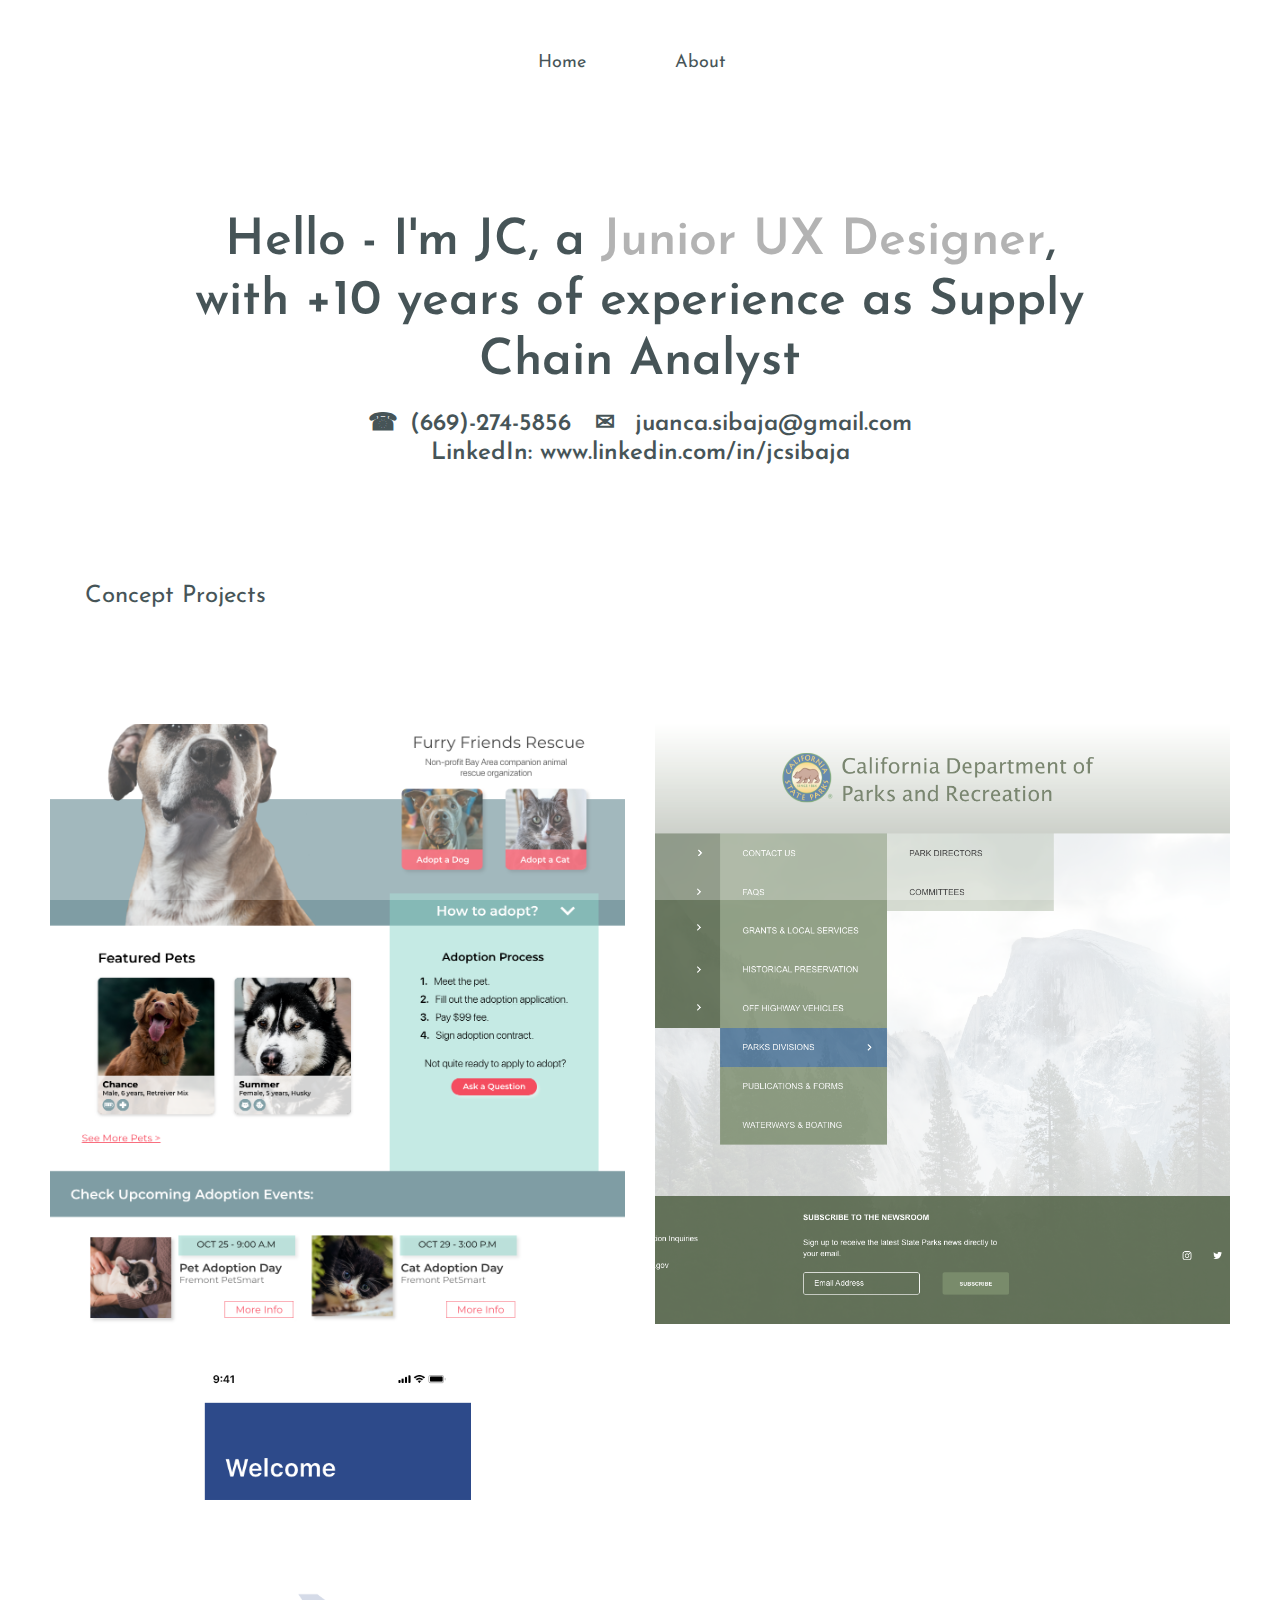
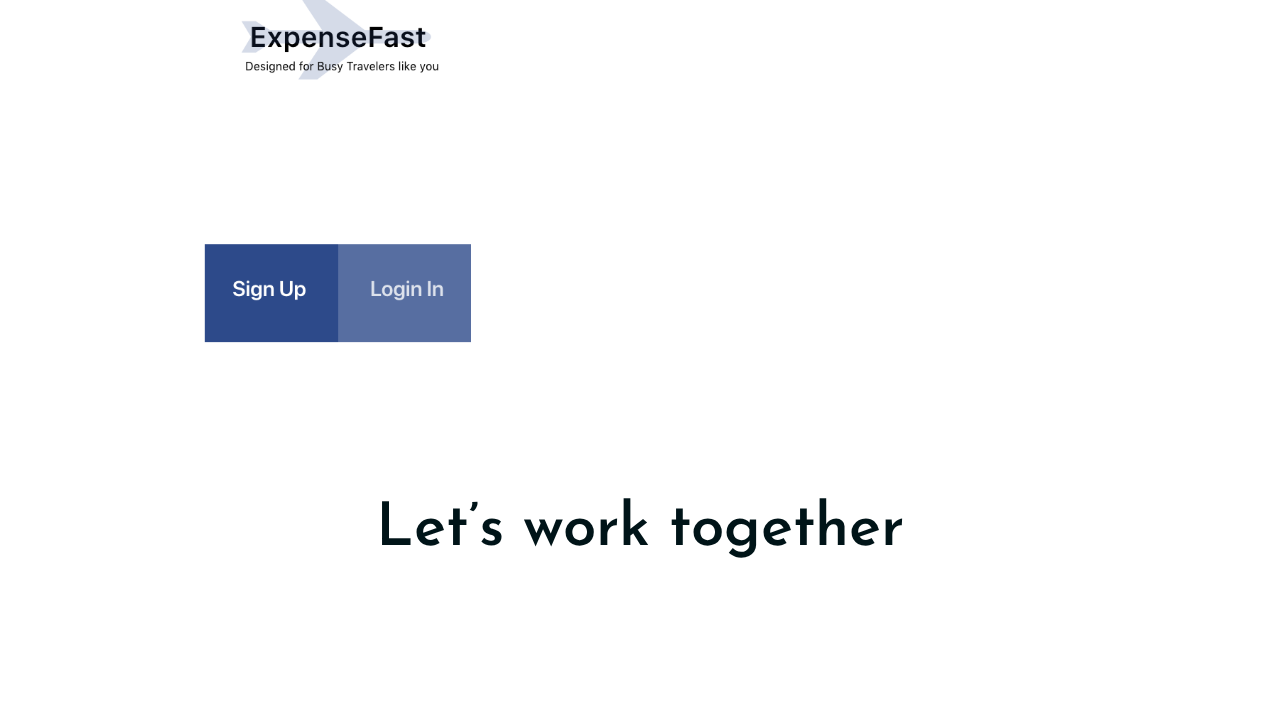
<file: index.html>
<!DOCTYPE html>
<html lang="en">
<head>
	<title>JC - UX Portfolio</title>
	<meta charset="UTF-8">
	<meta name="description" content="Riddle - Portfolio Template">
	<meta name="keywords" content="portfolio, riddle, onepage, creative, html">
	<meta name="viewport" content="width=device-width, initial-scale=1.0">
	<!-- Favicon -->   
	<link href="img/favicon.ico" rel="shortcut icon"/>

	<!-- Google Fonts -->
	<link href="https://fonts.googleapis.com/css?family=Josefin+Sans:400,400i,600,600i,700" rel="stylesheet">

	<!-- Stylesheets -->
	<link rel="stylesheet" href="css/bootstrap.min.css"/>
	<link rel="stylesheet" href="css/font-awesome.min.css"/>
	<link rel="stylesheet" href="css/magnific-popup.css"/>
	<link rel="stylesheet" href="css/style.css"/>


	<!--[if lt IE 9]>
	  <script src="https://oss.maxcdn.com/html5shiv/3.7.2/html5shiv.min.js"></script>
	  <script src="https://oss.maxcdn.com/respond/1.4.2/respond.min.js"></script>
	<![endif]-->

</head>
<body>
	<!-- Page Preloder -->
	<div id="preloder">
		<div class="loader"></div>
	</div>

	<!-- header section start -->
	<header class="header-section">
		<div class="container">
			<div class="row">
				<div class="col-lg-4 col-md-3">
					<div class="logo">
						
					</div>
				</div>
				<div class="col-lg-8 col-md-9">
			
					<nav class="main-menu">
						<ul>
							<li><a href="index.html">Home</a></li>
							<li><a href="about.html">About</a></li>
						
						
						</ul>
					</nav>
				</div>
			</div>
		</div>
		<div class="nav-switch">
			<i class="fa fa-bars"></i>
		</div>
	</header>
	<!-- header section end -->

	<!-- intro section start -->
	<section class="intro-section">
		<div class="container text-center">
			<div class="row">
				<div class="col-xl-10 offset-xl-1">
					<h2 class="section-title">Hello - I'm JC, a <span>Junior UX Designer</span>, with +10 years of experience as Supply Chain Analyst</h2>
					<div class="info">
					<h4>&#9742;&ensp;(669)-274-5856&emsp;&#9993;&nbsp;&ensp;juanca.sibaja@gmail.com</h3>
					<h4>LinkedIn: www.linkedin.com/in/jcsibaja</h3>
					</div>
				</div>
			</div>
		</div>
	</section>
	<!-- intro section end -->


	<!-- portfolio section start -->
	<section class="portfolio-section">
		<div class="container">
			<ul class="portfolio-filter controls">
				<li class="control" data-filter="all">Concept Projects</li>
			</ul>
		</div>                       
		<div class="container-fluid p-md-0 ">
			<div class="row portfolios-area">
				<div class="mix col-lg-6 col-md-6 web">
					<a href="img/furyfriends.png" class="portfolio-item set-bg" data-setbg="img/furyfriends.png">
						<div class="pi-inner">
							<h2>+ Furry Friends Project</h2>
						</div>						
					</a>
				</div>
				<div class="mix col-lg-6 col-md-6 digital">
					<a href="img/park.png" class="portfolio-item set-bg " data-setbg="img/park.png">
						<div class="pi-inner">
							<h2>+ Goverment Website Project</h2>
						</div>						
					</a>
				</div>
				<div class="mix col-lg-6 col-md-6 digital">
					<a href="img/expense.png" class="portfolio-item set-bg" data-setbg="img/expense1.png">
						<div class="pi-inner">
							<h2>+ First Design Project</h2>
						</div>						
					</a>
				</div>
		
				
						</div>						
					</a>
				</div>
			</div>
		</div>
	</section>
	<!-- portfolio section end -->


	<!-- footer section start -->
	<footer class="footer-section text-center">
		<div class="container">
			<h2 class="section-title mb-5">Let’s work together</h2>
	
		</div>
	</footer>
	<!-- footer section end -->



	<!--====== Javascripts & Jquery ======-->
	<script src="js/jquery-2.1.4.min.js"></script>
	<script src="js/bootstrap.min.js"></script>
	<script src="js/mixitup.min.js"></script>
	<script src="js/magnific-popup.min.js"></script>
	<script src="js/main.js"></script>
</body>
</html>
</file>
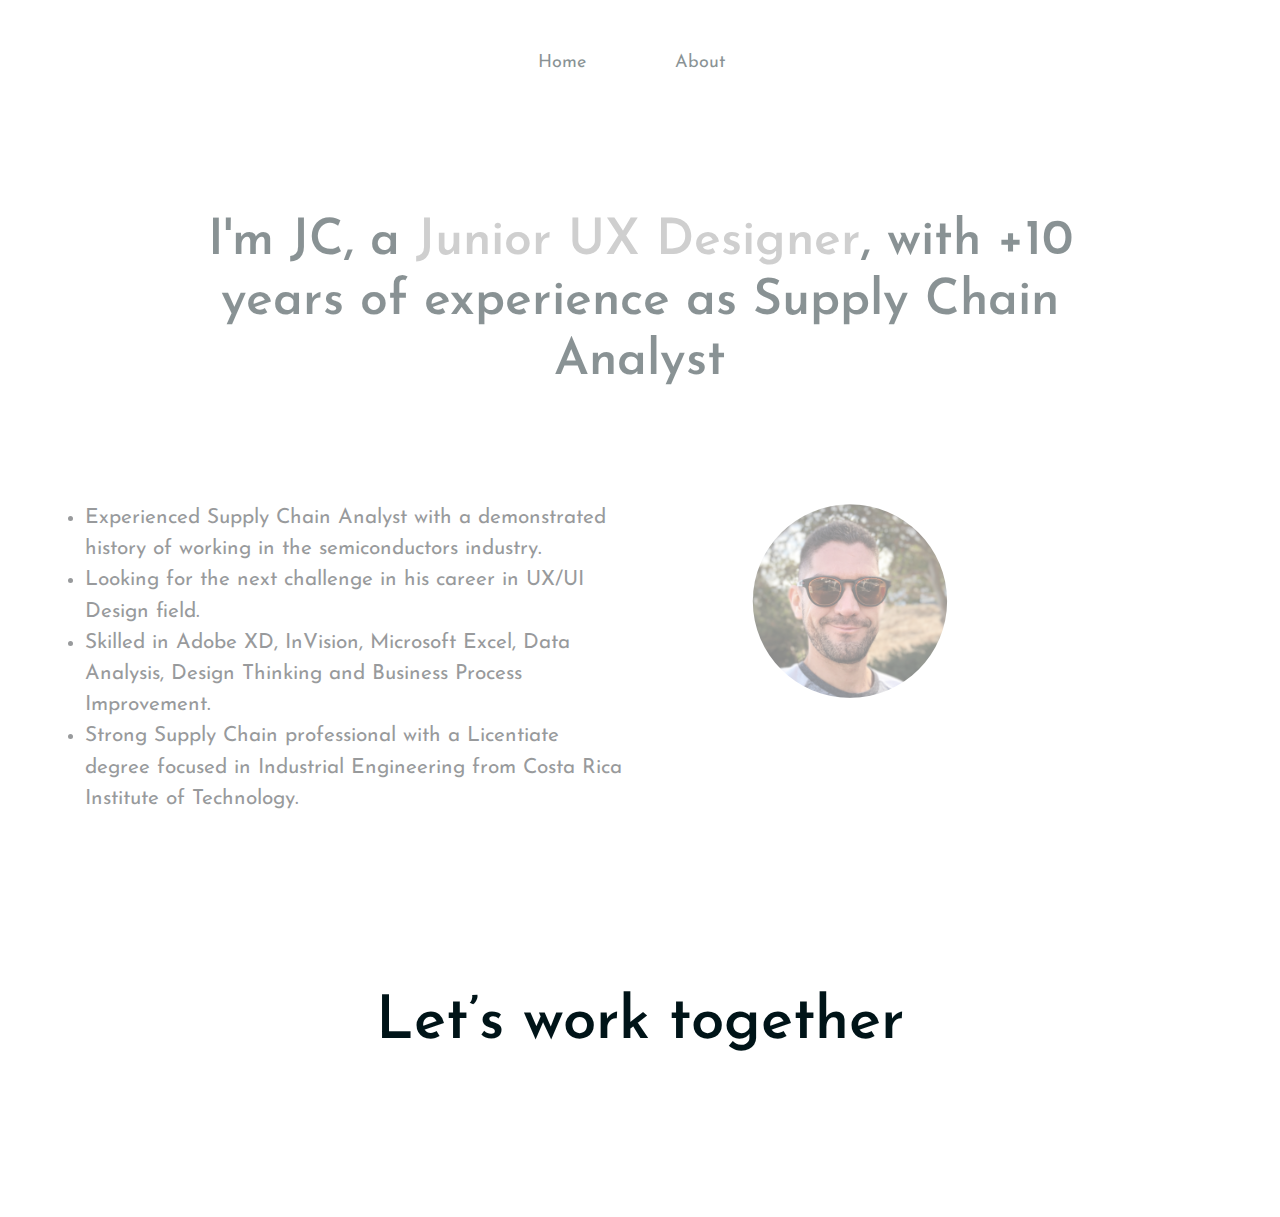
<file: about.html>
<!DOCTYPE html>
<html lang="en">
<head>
	<title>Riddle - Portfolio Template</title>
	<meta charset="UTF-8">
	<meta name="description" content="Riddle - Portfolio Template">
	<meta name="keywords" content="portfolio, riddle, onepage, creative, html">
	<meta name="viewport" content="width=device-width, initial-scale=1.0">
	<!-- Favicon -->   
	<link href="img/favicon.ico" rel="shortcut icon"/>

	<!-- Google Fonts -->
	<link href="https://fonts.googleapis.com/css?family=Josefin+Sans:400,400i,600,600i,700" rel="stylesheet">

	<!-- Stylesheets -->
	<link rel="stylesheet" href="css/bootstrap.min.css"/>
	<link rel="stylesheet" href="css/font-awesome.min.css"/>
	<link rel="stylesheet" href="css/style.css"/>


	<!--[if lt IE 9]>
	  <script src="https://oss.maxcdn.com/html5shiv/3.7.2/html5shiv.min.js"></script>
	  <script src="https://oss.maxcdn.com/respond/1.4.2/respond.min.js"></script>
	<![endif]-->

</head>
<body>
	<!-- Page Preloder -->
	<div id="preloder">
		<div class="loader"></div>
	</div>
	
	<!-- header section start -->
	<header class="header-section">
		<div class="container">
			<div class="row">
				<div class="col-lg-4 col-md-3">
					<div class="logo">
					
					</div>
				</div>
				<div class="col-lg-8 col-md-9">
			
					<nav class="main-menu">
						<ul>
							<li><a href="index.html">Home</a></li>
							<li><a href="about.html">About</a></li>
					
						</ul>
					</nav>
				</div>
			</div>
		</div>
		<div class="nav-switch">
			<i class="fa fa-bars"></i>
		</div>
	</header>
	<!-- header section end -->

	<!-- intro section start -->
	<section class="intro-section">
		<div class="container text-center">
			<div class="row">
				<div class="col-xl-10 offset-xl-1">
					<h2 class="section-title">I'm JC, a <span>Junior UX Designer</span>, with +10 years of experience as Supply Chain Analyst</h2>
				</div>
				
			</div>
		</div>
	</section>
	<!-- intro section end -->


	<!-- page section start -->
	<section class="page-section">
		<div class="container">
			<div class="row">
				<div class="col-lg-6">
					<ul>
						<li>Experienced <span class="greenText">Supply Chain Analyst</span> with a demonstrated history of working in the semiconductors industry. </li>
						<li>Looking for the next challenge in his career in <span class="greenText">UX/UI Design</span> field.</li>
						<li>Skilled in <span class="greenText">Adobe XD, InVision</span>, Microsoft Excel, Data Analysis, Design Thinking and Business Process Improvement.</li>
						<li>Strong Supply Chain professional with a Licentiate degree focused in <span class="greenText">Industrial Engineering</span> from Costa Rica Institute of Technology.</li>
					  </ul>
					<div class="row mt-5">
						<div class="col-md-4">
							<div class="milestone">
						
							</div>
						</div>
						<div class="col-md-4">
							<div class="milestone">
								
							</div>
						</div>
						<div class="col-md-4">
							<div class="milestone">
							
							</div>
						</div>
					</div>
					
				</div>
				<div class="col-lg-5 offset-lg-1">
				
						<img src="img/JC.png" alt="">
					</figure>
				</div>
			</div>
		</div>
	</section>
	<!-- page section end -->

	<!-- footer section start -->
	<footer class="footer-section text-center">
		<div class="container">
			<h2 class="section-title mb-5">Let’s work together</h2>
			
	</footer>
	<!-- footer section end -->


	<!--====== Javascripts & Jquery ======-->
	<script src="js/jquery-2.1.4.min.js"></script>
	<script src="js/bootstrap.min.js"></script>
	<script src="js/mixitup.min.js"></script>
	<script src="js/magnific-popup.min.js"></script>
	<script src="js/main.js"></script>
</body>
</html>
</file>
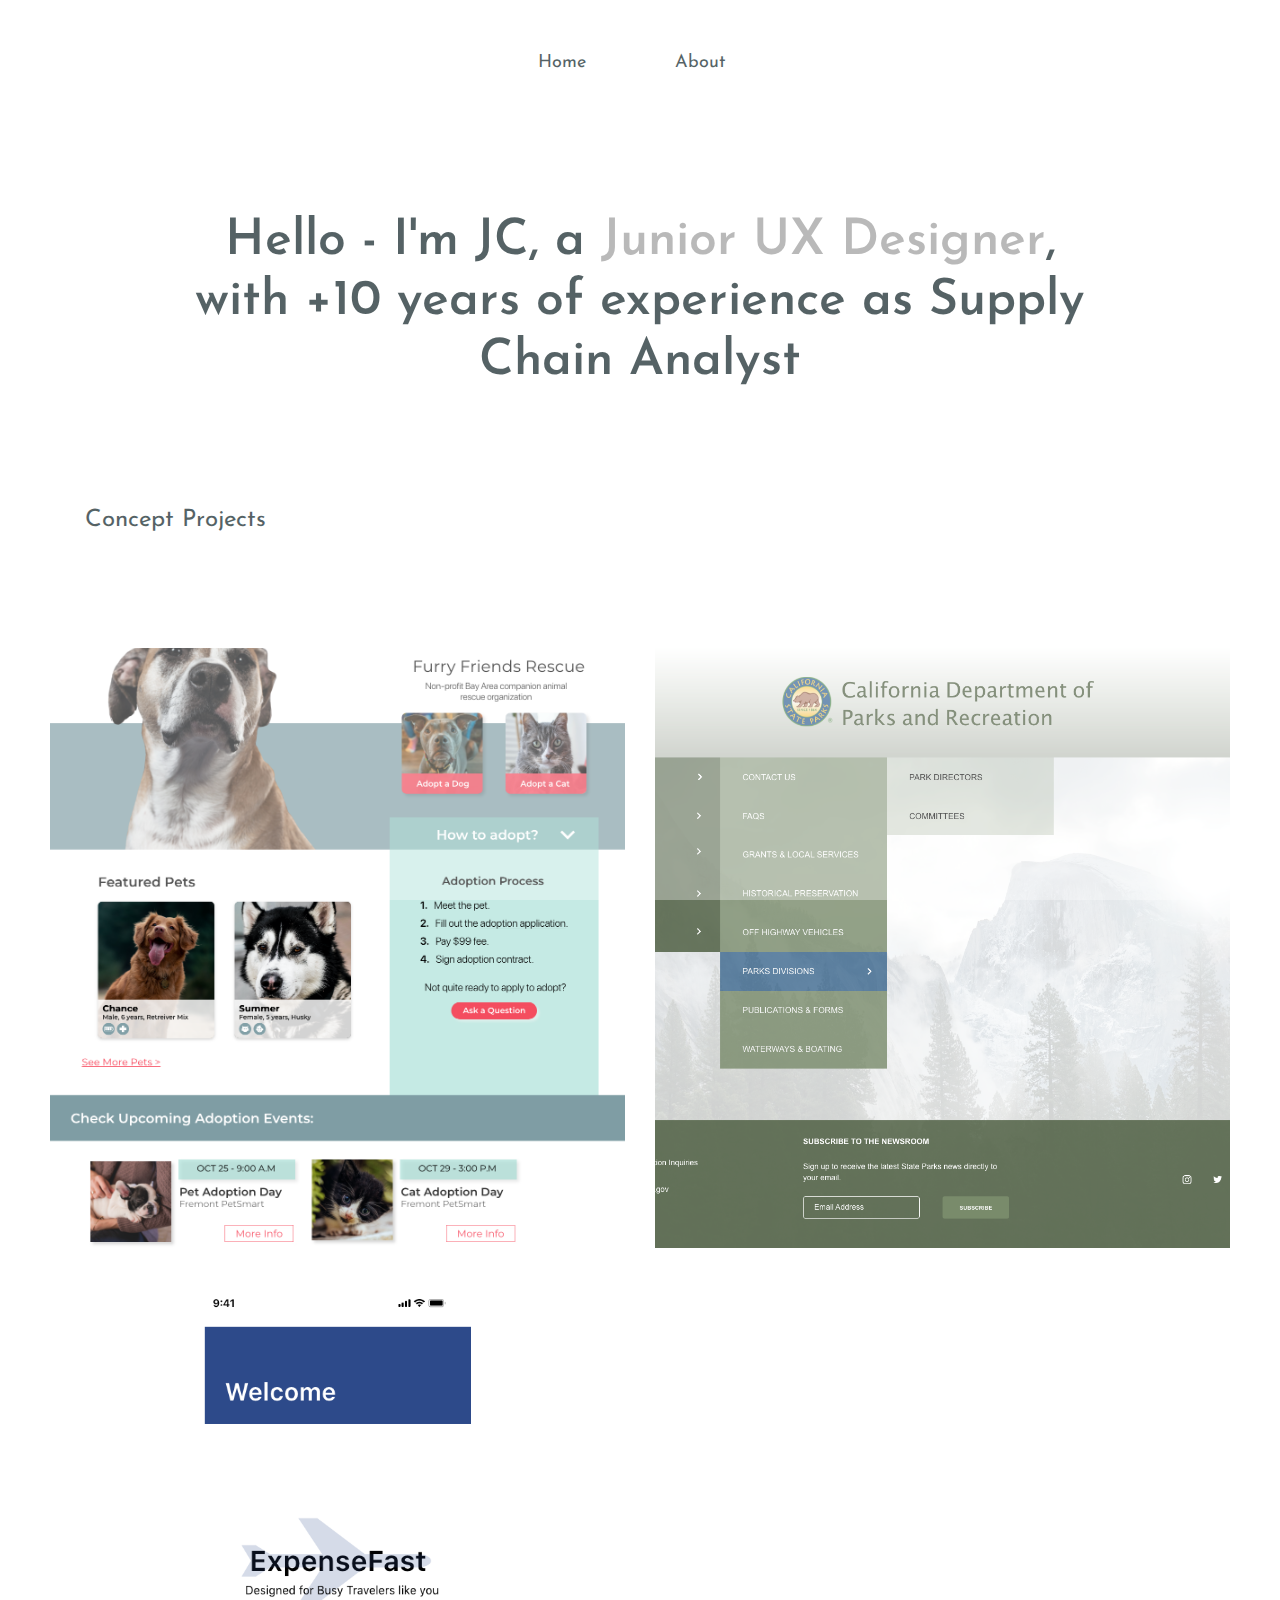
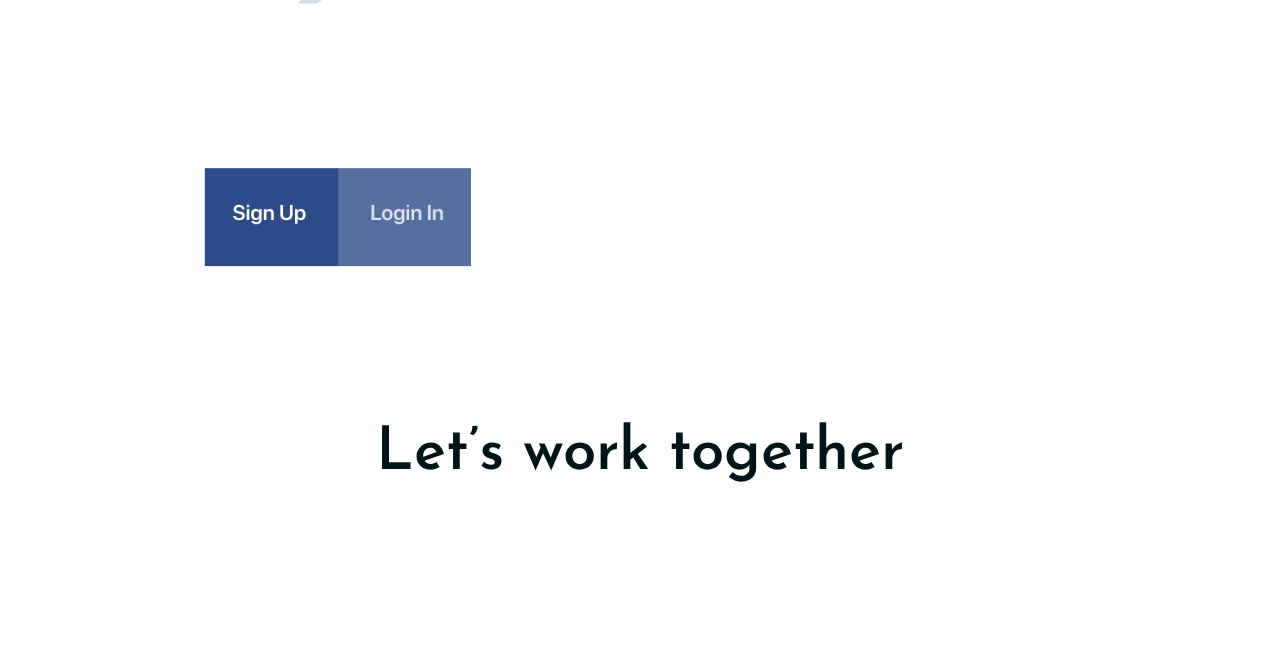
<file: home.html>
<!DOCTYPE html>
<html lang="en">
<head>
	<title>JC - UX Portfolio</title>
	<meta charset="UTF-8">
	<meta name="description" content="Riddle - Portfolio Template">
	<meta name="keywords" content="portfolio, riddle, onepage, creative, html">
	<meta name="viewport" content="width=device-width, initial-scale=1.0">
	<!-- Favicon -->   
	<link href="img/favicon.ico" rel="shortcut icon"/>

	<!-- Google Fonts -->
	<link href="https://fonts.googleapis.com/css?family=Josefin+Sans:400,400i,600,600i,700" rel="stylesheet">

	<!-- Stylesheets -->
	<link rel="stylesheet" href="css/bootstrap.min.css"/>
	<link rel="stylesheet" href="css/font-awesome.min.css"/>
	<link rel="stylesheet" href="css/magnific-popup.css"/>
	<link rel="stylesheet" href="css/style.css"/>


	<!--[if lt IE 9]>
	  <script src="https://oss.maxcdn.com/html5shiv/3.7.2/html5shiv.min.js"></script>
	  <script src="https://oss.maxcdn.com/respond/1.4.2/respond.min.js"></script>
	<![endif]-->

</head>
<body>
	<!-- Page Preloder -->
	<div id="preloder">
		<div class="loader"></div>
	</div>

	<!-- header section start -->
	<header class="header-section">
		<div class="container">
			<div class="row">
				<div class="col-lg-4 col-md-3">
					<div class="logo">
						
					</div>
				</div>
				<div class="col-lg-8 col-md-9">
			
					<nav class="main-menu">
						<ul>
							<li><a href="home.html">Home</a></li>
							<li><a href="about.html">About</a></li>
						
						
						</ul>
					</nav>
				</div>
			</div>
		</div>
		<div class="nav-switch">
			<i class="fa fa-bars"></i>
		</div>
	</header>
	<!-- header section end -->

	<!-- intro section start -->
	<section class="intro-section">
		<div class="container text-center">
			<div class="row">
				<div class="col-xl-10 offset-xl-1">
					<h2 class="section-title">Hello - I'm JC, a <span>Junior UX Designer</span>, with +10 years of experience as Supply Chain Analyst</h2>
				</div>
			</div>
		</div>
	</section>
	<!-- intro section end -->


	<!-- portfolio section start -->
	<section class="portfolio-section">
		<div class="container">
			<ul class="portfolio-filter controls">
				<li class="control" data-filter="all">Concept Projects</li>
			</ul>
		</div>                       
		<div class="container-fluid p-md-0 ">
			<div class="row portfolios-area">
				<div class="mix col-lg-6 col-md-6 web">
					<a href="img/furyfriends.png" class="portfolio-item set-bg" data-setbg="img/furyfriends.png">
						<div class="pi-inner">
							<h2>+ Furry Friends Project</h2>
						</div>						
					</a>
				</div>
				<div class="mix col-lg-6 col-md-6 digital">
					<a href="img/park.png" class="portfolio-item set-bg " data-setbg="img/park.png">
						<div class="pi-inner">
							<h2>+ Goverment Website Project</h2>
						</div>						
					</a>
				</div>
				<div class="mix col-lg-6 col-md-6 digital">
					<a href="img/expense.png" class="portfolio-item set-bg" data-setbg="img/expense1.png">
						<div class="pi-inner">
							<h2>+ First Design Project</h2>
						</div>						
					</a>
				</div>
		
				
						</div>						
					</a>
				</div>
			</div>
		</div>
	</section>
	<!-- portfolio section end -->


	<!-- footer section start -->
	<footer class="footer-section text-center">
		<div class="container">
			<h2 class="section-title mb-5">Let’s work together</h2>
	
		</div>
	</footer>
	<!-- footer section end -->



	<!--====== Javascripts & Jquery ======-->
	<script src="js/jquery-2.1.4.min.js"></script>
	<script src="js/bootstrap.min.js"></script>
	<script src="js/mixitup.min.js"></script>
	<script src="js/magnific-popup.min.js"></script>
	<script src="js/main.js"></script>
</body>
</html>
</file>
<file: css/style.css>
/* =================================
------------------------------------
  Riddle - Portfolio
  Version: 1.0
 ------------------------------------ 
 ====================================*/

/*----------------------------------------*/
/* Template default CSS
/*----------------------------------------*/

html,
body {
  height: 100%;
  font-family: 'Josefin Sans', sans-serif;
  margin-left: 2%;
  margin-right: 2%;
}

h1,
h2,
h3,
h4,
h5,
h6 {
  color: #001418;
  margin: 0;
  font-weight: 600;
  font-family: 'Josefin Sans', sans-serif;

}

.info {
  padding-top: 2%;
}


}
p {
  font-size: 18px;
  color: #979797;
  line-height: 1.8;
}

img {
  max-width: 100%;
}

input:focus,
select:focus,
button:focus,
textarea:focus {
  outline: none;
}

a:hover,
a:focus {
  text-decoration: none;
  outline: none;
}

ul,
ol {
  padding: 0;
  margin: 0;
}

/*------------------------
  Helper css
--------------------------*/
.body-pad {
  padding: 0 40px;
}

.spad {
  padding: 100px 0;
}

.pt100 {
  padding-top: 100px;
}

.set-bg {
  background-repeat: no-repeat;
  background-size: cover;
}

.section-title {
  font-size: 60px;
}

.section-title span {
  color: #979797;
}

/*------------------------
  Common Elements
--------------------------*/
.element {
  margin-bottom: 100px;
}

.element:last-child {
  margin-bottom: 0;
}

/*=== Preloder ===*/
#preloder {
  position: fixed;
  width: 100%;
  height: 100%;
  top: 0;
  left: 0;
  z-index: 999999;
  background: #fff;
}

.loader {
  width: 30px;
  height: 30px;
  border: 3px solid #000;
  position: absolute;
  top: 50%;
  left: 50%;
  margin-top: -13px;
  margin-left: -13px;
  border-radius: 60px;
  border-left-color: transparent;
  animation: loader 0.8s linear infinite;
  -webkit-animation: loader 0.8s linear infinite;
}

@keyframes loader {
  0% {
    -webkit-transform: rotate(0deg);
            transform: rotate(0deg);
  }
  50% {
    -webkit-transform: rotate(180deg);
            transform: rotate(180deg);
  }
  100% {
    -webkit-transform: rotate(360deg);
            transform: rotate(360deg);
  }
}

@-webkit-keyframes loader {
  0% {
    -webkit-transform: rotate(0deg);
  }
  50% {
    -webkit-transform: rotate(180deg);
  }
  100% {
    -webkit-transform: rotate(360deg);
  }
}

/*=== Buttons ===*/
.site-btn {
  display: inline-block;
  font-size: 14px;
  min-width: 140px;
  text-align: center;
  padding: 15px 10px;
  position: relative;
  color: #fff;
  border: none;
  background-color: #000;
  margin-right: 15px;
  z-index: 1;
}

.site-btn.btn-fade {
  background-color: #979797;
}

.site-btn.btn-line {
  background: none;
  border: 2px solid #000;
  color: #000;
  padding: 13px 10px;
}

.site-btn.btn-line:hover {
  color: #000;
}

.site-btn.btn-line-fade {
  background: none;
  border: 2px solid #979797;
  color: #979797;
  padding: 13px 10px;
}

.site-btn.btn-line-fade:hover {
  color: #979797;
}

.site-btn:hover {
  color: #fff;
}

/*===  Accordion  ===*/
.accordion-area .panel {
  margin-bottom: 30px;
}

.accordion-area .panel-header {
  background: #000;
  color: #fff;
  display: block;
  padding: 12px 50px;
  padding-left: 30px;
  font-size: 14px;
  font-weight: 600;
  position: relative;
  border: 2px solid #000;
  -webkit-transition: all 0.4s ease-out 0s;
  -o-transition: all 0.4s ease-out 0s;
  transition: all 0.4s ease-out 0s;
}

.accordion-area .panel-header.active {
  background: transparent;
  color: #000;
}

.accordion-area .panel-header.active .panel-link:after {
  content: "-";
  color: #000;
}

.accordion-area .panel-header.active .panel-link.collapsed:after {
  content: "+";
}

.accordion-area .panel-link {
  position: absolute;
  right: 0;
  top: 0;
  height: 100%;
  width: 50px;
  border: none;
  cursor: pointer;
  background: transparent;
}

.accordion-area .panel-body p {
  font-size: 14px;
  margin-bottom: 0;
  padding-top: 25px;
}

.accordion-area .panel-body {
  padding: 0 5px;
}

.accordion-area .panel-link:after {
  content: "+";
  position: absolute;
  left: 50%;
  font-size: 16px;
  font-weight: 700;
  top: 50%;
  color: #fff;
  line-height: 16px;
  margin-top: -8px;
  margin-left: -4px;
}

/*===  Tab  ===*/
.tab-element .nav-tabs {
  border-bottom: none;
  margin-bottom: 35px;
}

.tab-element .nav-tabs .nav-link {
  border: 2px solid #000;
  background: #000;
  border-radius: 0;
  margin-right: 10px;
  font-size: 14px;
  font-weight: 500;
  color: #222;
  padding: 15px 40px;
  min-width: 118px;
  font-size: 16px;
  color: #fff;
  margin-bottom: 10px;
}

.tab-element .nav-tabs .nav-item:last-child .nav-link {
  margin-right: 0;
}

.tab-element .nav-tabs .nav-link.active {
  background: transparent;
  color: #000;
}

.tab-element .tab-pane h4 {
  font-size: 18px;
  margin: 25px 0 20px;
}

.tab-element .tab-pane p {
  font-size: 14px;
}

.circle-progress {
  text-align: center;
  position: relative;
}

.circle-progress canvas {
  -webkit-transform: rotate(90deg);
  -ms-transform: rotate(90deg);
  transform: rotate(90deg);
}

.circle-progress .progress-info {
  position: absolute;
  width: 100%;
  top: 30%;
}

.circle-progress .progress-info h2 {
  font-size: 36px;
}

.circle-progress .progress-info p {
  color: #979797;
  font-size: 16px;
  line-height: normal;
}

/*===  Icon Box  ===*/
.icon-box {
  display: -webkit-box;
  display: -ms-flexbox;
  display: flex;
}

.icon-box .icon h2 {
  font-size: 60px;
}

.icon-box .icon-box-content {
  padding-left: 25px;
  padding-top: 10px;
}

.icon-box .icon-box-content h3 {
  font-size: 24px;
  margin-bottom: 25px;
}

/*------------------------
    Header Section
--------------------------*/
.header-section {
  padding-top: 30px;
  padding-bottom: 20px;
  position: relative;
}

.site-logo {
  font-size: 24px;
  padding-top: 20px;
}

.main-menu ul {
  list-style: none;
}

.main-menu ul li {
  display: inline;
  margin-left: 8%;
}

.main-menu ul li a {
  display: inline-block;
  font-size: 18px;
  color: #001418;
  margin-left: 15px;
  margin-right: 10px;
  padding: 20px 0 5px;
}

.header-btn {
  float: right;
  margin-right: 0;
}

.nav-switch {
  display: none;
}

/*------------------------
    Intro Section
--------------------------*/
.intro-section {
  padding: 110px 0;
}

.intro-section h2 {
  font-size: 50px;
}

/*------------------------
    Portfolio Section
--------------------------*/
.portfolio-section {
  overflow: hidden;
}

.portfolio-filter {
  list-style: none;
  padding-bottom: 100px;
}

.portfolio-filter li {
  font-size: 1.5em;
  display: inline-block;
  margin-right: 30px;
  padding-bottom: 10px;
  color: #979797;
  cursor: pointer;
}

.portfolio-filter li.mixitup-control-active {
  color: #001418;
}

.portfolios-area .gallery-block {
  padding: 0;
}

.gallery-block {
  position: relative;
}

.portfolio-item {
  display: block;
  width: 100%;
  height: 600px;
  background-position: center center;
  position: relative;
  margin-bottom: 30px;
}

.portfolio-item .pi-inner {
  position: absolute;
  width: 100%;
  height: 100%;
  left: 0;
  top: 0;
  background: transparent;
  -webkit-transition: all 0.4s ease 0s;
  -o-transition: all 0.4s ease 0s;
  transition: all 0.4s ease 0s;
}

.portfolio-item .pi-inner h2 {
  opacity: 0;
  font-size: 30px;
  font-weight: 400;
  position: absolute;
  left: 50px;
  bottom: 50px;
  color: #fff;
  letter-spacing: 10px;
  -webkit-transition: all 0.3s ease 0s;
  -o-transition: all 0.3s ease 0s;
  transition: all 0.3s ease 0s;
}

.portfolio-item:hover .pi-inner {
  background: rgba(0, 20, 24, 0.8);
}

.portfolio-item:hover .pi-inner h2 {
  opacity: 1;
  letter-spacing: 0;
}

.portfolio-meta {
  padding-bottom: 45px;
}

.portfolio-meta h2 {
  font-size: 24px;
}

.portfolio-meta p {
  font-size: 14px;
  color: #a6a6a6;
  margin-bottom: 0;
}

.portfolio-intro {
  display: block;
}

.img-popup-warp .mfp-content {
  opacity: 0;
  -webkit-transform: scale(0.8);
  -ms-transform: scale(0.8);
  transform: scale(0.8);
  -webkit-transition: all 0.4s;
  -o-transition: all 0.4s;
  transition: all 0.4s;
}

.img-popup-warp.mfp-ready .mfp-content {
  opacity: 1;
  -webkit-transform: scale(1);
  -ms-transform: scale(1);
  transform: scale(1);
}

/*------------------------
    Footer Section
--------------------------*/
.footer-section {
  padding: 110px 0;
}

.footer-section .copyright {
  font-size: 12px;
  color: #979797;
}

.social-links {
  margin-top: 60px;
  margin-bottom: 40px;
}

.social-links a {
  color: #979797;
  font-size: 15px;
  margin-right: 30px;
}

.social-links a:last-child {
  margin-right: 0;
}

/*------------------------
    About Page
--------------------------*/
.pic-frame {
  position: relative;
  padding-left: 25px;
  padding-bottom: 25px;
  display: inline-block;
}

.page-section li{
  font-size: 1.3em !important;
  margin-top: 0 !important;
}
.pic-frame:after {
  position: absolute;
  content: "";
  width: calc(100% - 25px);
  height: calc(100% - 25px);
  bottom: 0;
  left: 0;
  border: 2px solid #000;
  z-index: 1;
}

.milestone {
  margin-top: 15px;
}

.milestone h2 {
  font-size: 60px;
}

.milestone h2 span {
  font-size: 18px;
  color: #979797;
}

/*------------------------
    Blog Page
--------------------------*/
.blog-item {
  margin-bottom: 70px;
}

.blog-item .read-more {
  color: #000;
  position: relative;
  display: inline-block;
  padding-bottom: 5px;
  line-height: 18px;
  font-size: 18px;
}

.blog-item .read-more:after {
  position: absolute;
  content: '';
  width: 100%;
  height: 2px;
  bottom: 0;
  left: 0;
  background: #000;
}

.thumb {
  margin-bottom: 30px;
}

.blog-content h2 {
  font-size: 24px;
  margin-bottom: 15px;
}

.blog-content .blog-meta {
  font-size: 13px;
  color: #979797;
  margin-bottom: 30px;
}

.blog-content p {
  margin-bottom: 30px;
}

/*------------------------
    Contact Page
--------------------------*/
.contect-tect {
  text-align: center;
  margin-bottom: 70px;
}

.contect-tect h2 {
  font-size: 24px;
  margin-bottom: 30px;
}

.contect-tect p {
  font-size: 17px;
}

.contact-form {
  display: block;
  width: 100%;
}

.contact-form input {
  padding-left: 25px;
  height: 60px;
  width: 100%;
  border: none;
  border-bottom: 2px solid #000;
  margin-bottom: 30px;
  font-size: 12px;
}

.contact-form textarea {
  padding-left: 25px;
  height: 200px;
  width: 100%;
  border: none;
  border-bottom: 2px solid #000;
  margin-bottom: 30px;
  font-size: 12px;
}

.contact-form ::-webkit-input-placeholder {
  font-style: italic;
}

.contact-form :-ms-input-placeholder {
  font-style: italic;
}

.contact-form ::-ms-input-placeholder {
  font-style: italic;
}

.contact-form ::placeholder {
  font-style: italic;
}

/* ===========================
  Responsive
==============================*/
@media only screen and (max-width: 1448px) {
  .home-2.container {
    width: auto;
  }
}

/* Medium screen : 992px. */
@media only screen and (min-width: 992px) and (max-width: 1199px) {
  .portfolio-item {
    height: 450px;
  }
}

/* Tablet :768px. */
@media only screen and (min-width: 768px) and (max-width: 991px) {
  .body-pad {
    padding: 0 30px;
  }
  .portfolio-item {
    height: 350px;
  }
}

/* Large Mobile :480px. */
@media only screen and (max-width: 767px) {
  .body-pad {
    padding: 0 15px;
  }
  .main-menu {
    position: absolute;
    background: #efefef;
    width: 100%;
    z-index: 999;
    left: 0;
    top: 30px;
    padding-top: 15px;
    display: none;
  }
  .main-menu ul li a {
    padding: 10px 15px;
    border-bottom: 1px solid #ddd;
    display: block;
  }
  .main-menu ul li {
    display: block;
  }
  .main-menu ul li:last-child a {
    border-bottom: none;
  }
  .home-2 {
    text-align: left;
  }
  .home-2 .main-menu {
    top: 99px;
  }
  .nav-switch {
    position: absolute;
    right: 25px;
    font-size: 30px;
    color: #333;
    top: 35px;
    display: block;
  }
  .header-btn {
    display: none;
  }
  .section-title {
    font-size: 2em !important;
  }
  .portfolio-filter {
    text-align: center;
  }
}

/* small Mobile :320px. */
@media only screen and (max-width: 479px) {
  .section-title {
    font-size: 30px;
  }
}
</file>
